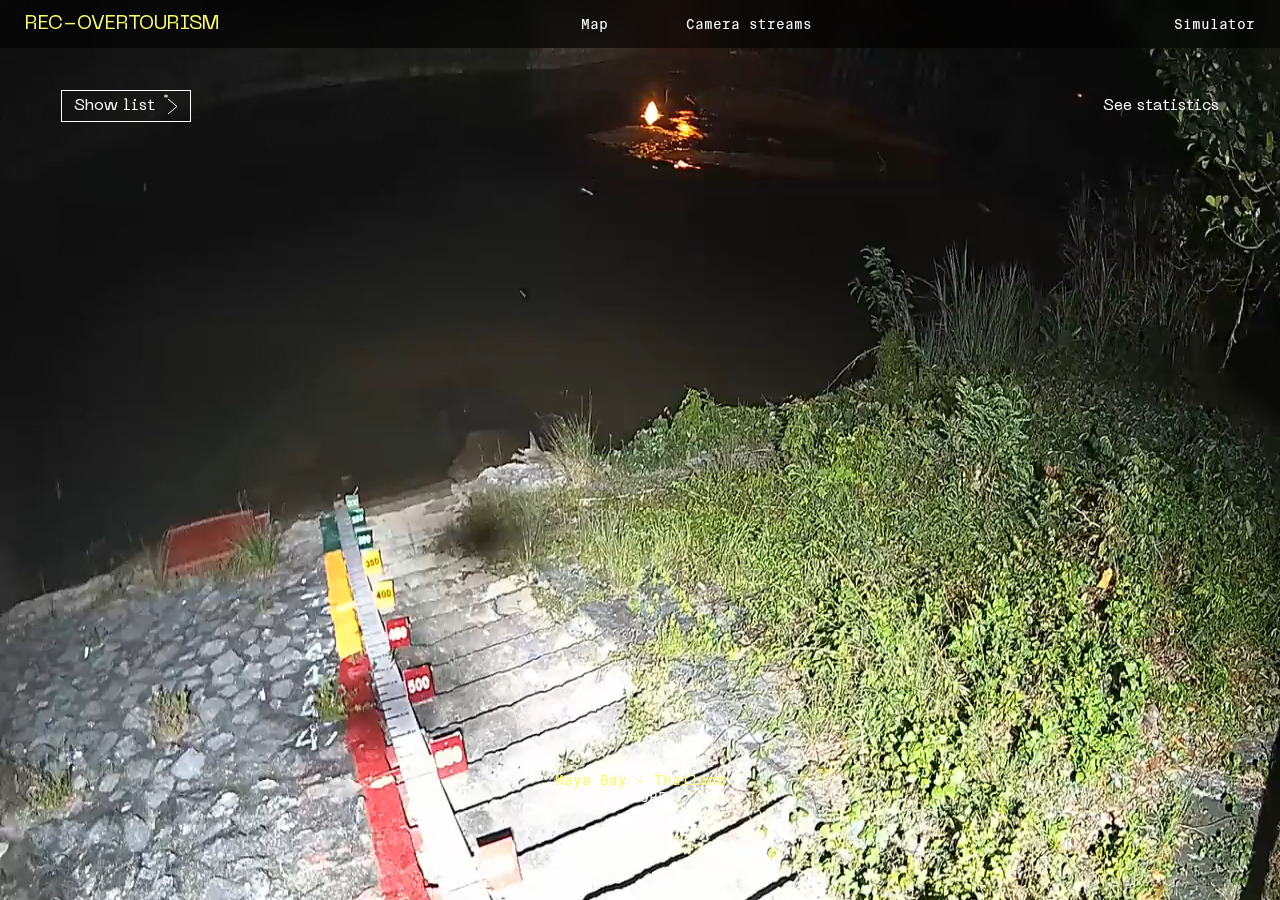
<file: destinations/mayaB.html>
<!DOCTYPE html>
<html lang="en">
<head>
    <meta charset="UTF-8">
    <meta http-equiv="X-UA-Compatible" content="IE=edge">
    <meta name="viewport" content="width=device-width, initial-scale=1.0">
    <link rel="stylesheet" href="../CSS/style.css">
    <link rel="shortcut icon" href="../assets/favicon.svg" type="image/x-icon">
    <title>REC-OVERTOURISM</title>
</head>
<body>
    <div class="topnav hidden-nav">
        <a href="../index.html" class="nav-title">REC-OVERTOURISM</a>
    
        <div class="link-section">
            <div class="link link-1">
                <a href="../pages/map.html" class="nav-item">Map</a>
            </div>
            <div class="link link-2">
                <a href="../pages/streams.html" class="nav-item2">Camera streams</a>
            </div>
        </div>

        <a href="../pages/simulator.html" class="nav-item3">Simulator</a>
    </div>

    <div class="content-wrapper">
        <div class="video-wrapper flex-display-center-center">
            <video class="player" src="../assets/videos/mayaB.mp4" alt="video" autoplay muted></video>
        </div>
        
        <div class="actual-content">
            <div class="side-bar sb-left">
                <a href="../destinations/boracay.html">
                    <div class="city-card">
                    Boracay - Philippines <br> <br>
                    <span><div class="time">443 days</div> of waiting time </span> <br> 
                    POLLUTION
                    </div>
                </a>
                <div class="line"></div>
               
                <a href="../destinations/cinqueT.html">
                    <div class="city-card">
                    Cinque Terre - Italia <br> <br>
                    <span><div class="time">243 days</div> of waiting time </span> <br> 
                    HISTORIC
                    </div>
                </a>
                <div class="line"></div>
    
                <a href="../destinations/dubrovnik.html">
                    <div class="city-card">
                    Dubrovnik - Croatia <br> <br>
                    <span><div class="time">525 days</div> of waiting time </span> <br> 
                    RESIDENTS
                    </div>
                </a>
                <div class="line"></div>
    
                <a href="../destinations/canyon.html">
                    <div class="city-card">
                    Fjadrargljufur canyon - Iceland <br> <br>
                    <span><div class="time">292 days</div> of waiting time </span> <br> 
                    NATURAL
                    </div>
                </a>
                <div class="line"></div>
    
                <a href="../destinations/mayaB.html">
                    <div class="city-card">
                    Maya Bay - Thailand <br> <br>
                    <span><div class="time">283 days</div> of waiting time </span> <br> 
                    NATURE
                    </div>
                </a>
                <div class="line"></div>
    
                <a href="../destinations/machuP.html">
                    <div class="city-card">
                    Machu Pichu - Peru <br> <br>
                    <span><div class="time">235 days</div> of waiting time </span> <br> 
                    HISTORIC
                    </div>
                </a>
                <div class="line"></div>
    
                <a href="../destinations/mallorca.html">
                    <div class="city-card">
                    Mallorca - Spain <br> <br>
                    <span><div class="time">87 days</div> of waiting time </span> <br> 
                    RESIDENTS
                    </div>
                </a>
                <div class="line"></div>
    
                <a href="../destinations/santorini.html">
                    <div class="city-card">
                    Santorini - Greece <br> <br>
                    <span><div class="time">96 days</div> of waiting time </span> <br> 
                    SOCIAL MEDIA
                    </div>
                </a>
                <div class="line"></div>
    
                <a href="../destinations/venice.html">
                    <div class="city-card">
                    Venice - Italy <br> <br>
                    <span><div class="time">431 days</div> of waiting time </span> <br> 
                    RESIDENTS
                    </div>
                </a>
            </div>

            <div class="buttons flex-display-center-sb">
                <div class="list-btn pointer animated-btn btn-text sans-regular flex-display-center-center">
                    Show list
                    <img src="../assets/arrow.svg" class="arrow"></img>
                </div>
                <div class="statistics-btn pointer btn-text sans-regular">See statistics</div>
            </div>

            <div class="where"> 
            <span> Maya Bay - Thailand </span> <br>
                NATURE
            </div>
            
            <div class="side-bar sb-right">
                <div class="waiting-time-big sans-bold">
                    283 days <span>of waiting time</span>
                    <div class="next-spot sans-regular"> Next available spot on <span class="sans-bold data-holder"> </span></div>
                    <div class="comparison-data">
                        <div class="mono-bold">Enough time to:</div>
                        Give birth and still have 13 days spare
                    </div>
                </div>

                <div class="line"></div>

                <div class="data-wrapper">
                    <div class="mono-bold">Data:</div>
                    Compare this location to:

                    <div class="location-wrapper pointer">
                        <div class="location-item location-menu flex-display-center-sb">
                            Locations
                            <img src="../assets/down.svg" alt="arrow down" class="arrow-down">
                        </div>
                        <div class="location-dropdown pointer hidden">
                            <div class="location-item location flex-display-center-sb">
                                Boracay
                                <img src="../assets/check.svg" alt="check" class="check">
                            </div>
                            <div class="location-item location flex-display-center-sb">
                                Cinque Terre
                                <img src="../assets/check.svg" alt="check" class="check">
                            </div>
                            <div class="location-item location flex-display-center-sb">
                                Dubrovnik
                                <img src="../assets/check.svg" alt="check" class="check">
                            </div>
                            <div class="location-item location flex-display-center-sb">
                                Fjadrargljufur canyon
                                <img src="../assets/check.svg" alt="check" class="check">
                            </div>
                            <div class="location-item location flex-display-center-sb">
                                Maya Bay
                                <img src="../assets/check.svg" alt="check" class="check">
                            </div>
                            <div class="location-item location flex-display-center-sb">
                                Machu Pichu
                                <img src="../assets/check.svg" alt="check" class="check">
                            </div>
                            <div class="location-item location flex-display-center-sb">
                                Mallorca
                                <img src="../assets/check.svg" alt="check" class="check">
                            </div>
                            <div class="location-item location flex-display-center-sb">
                                Santorini
                                <img src="../assets/check.svg" alt="check" class="check">
                            </div>
                        </div>
                    </div>

                    <div class="graph-wrapper">
                        <div class="axes ax-x"></div>
                        <div class="axes ax-y"></div>
                    </div>
                </div>

                <div class="line"></div>

                <div class="problem-wrapper">
                    <div class="mono-bold" style="margin-bottom: 10px;">Problem:</div>
                    <div class="sans-regular"> 
                        In 2018, realizing things had gotten out of hand, park authorities closed Maya Bay. The plan was four months of hardcore
                         rehabilitation, but experts quickly realized the damage was so severe, it would take years to properly recover. Tourist 
                         traffic had led to pollution from discarded trash and damaged coastal vegetation. But the main problem was the speedboats 
                         ferrying hordes of daytrippers into the bay and dropping their anchors onto the coral below and destroying almost half of them. 

                    </div>
                </div>

            </div>
        </div>
    </div>


<script type="text/javascript" src="https://code.jquery.com/jquery-3.6.0.js" integrity="sha256-H+K7U5CnXl1h5ywQfKtSj8PCmoN9aaq30gDh27Xc0jk=" crossorigin="anonymous"></script>
<script type="text/javascript" src="../script.js"></script>

<script>
    // DATE CALCULATOR FOR SINGLE DESTINATIONS
    var options = { year: 'numeric', month: 'long', day: 'numeric' };
    var myDate = new Date(new Date().getTime()+(283*24*60*60*1000));
    var formatDate = myDate.toLocaleDateString("en-US", options);
    $('.data-holder').html(formatDate)
</script>
</body>
</html>
</file>
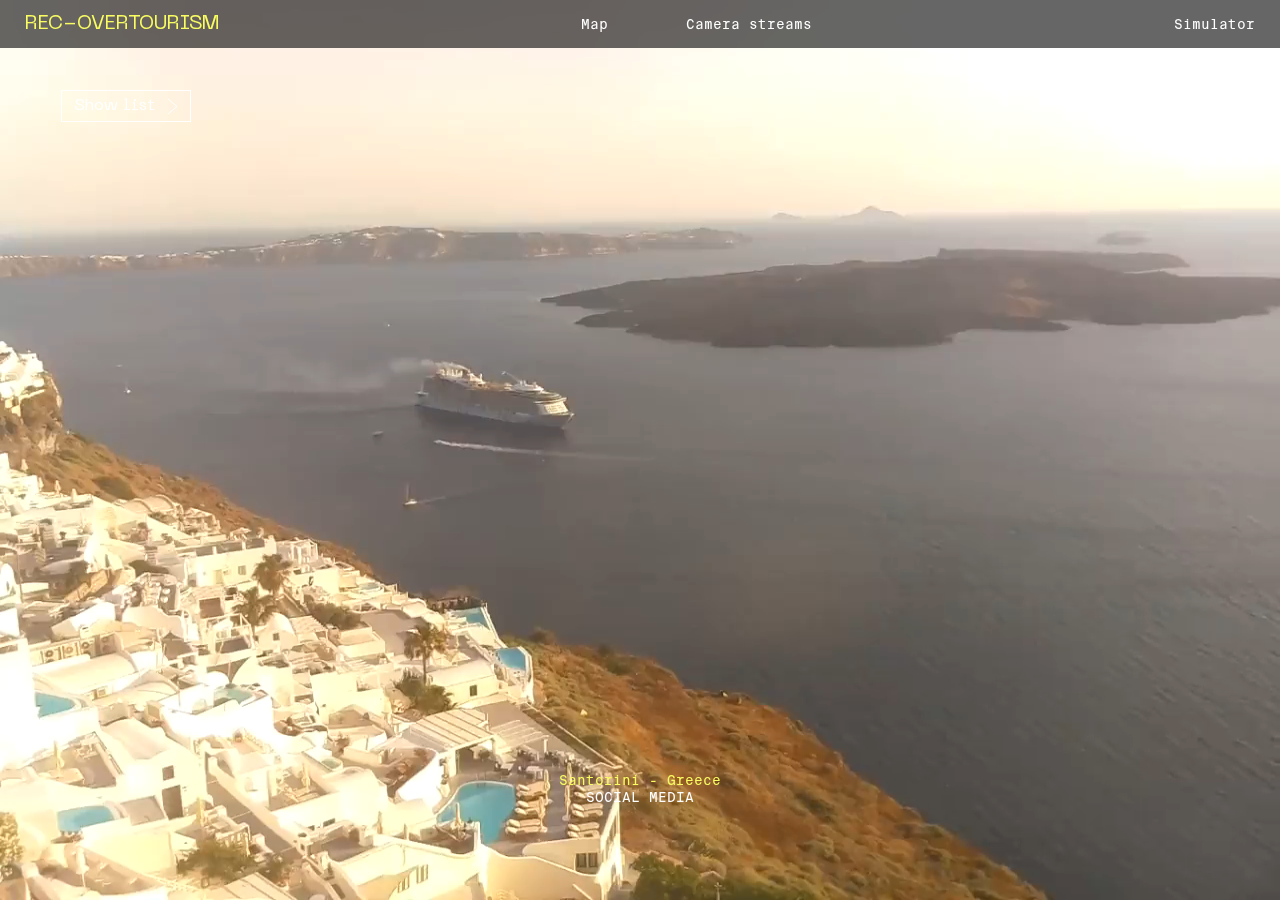
<file: destinations/santorini.html>
<!DOCTYPE html>
<html lang="en">
<head>
    <meta charset="UTF-8">
    <meta http-equiv="X-UA-Compatible" content="IE=edge">
    <meta name="viewport" content="width=device-width, initial-scale=1.0">
    <link rel="stylesheet" href="../CSS/style.css">
    <link rel="shortcut icon" href="../assets/favicon.svg" type="image/x-icon">
    <title>REC-OVERTOURISM</title>
</head>
<body>
    <div class="topnav hidden-nav">
        <a href="../index.html" class="nav-title">REC-OVERTOURISM</a>
    
        <div class="link-section">
            <div class="link link-1">
                <a href="../pages/map.html" class="nav-item">Map</a>
            </div>
            <div class="link link-2">
                <a href="../pages/streams.html" class="nav-item2">Camera streams</a>
            </div>
        </div>

        <a href="../pages/simulator.html" class="nav-item3">Simulator</a>
    </div>

    <div class="content-wrapper">
        <div class="video-wrapper flex-display-center-center">
            <video class="player" src="../assets/videos/santorini.mp4" alt="video" autoplay muted loop></video>
        </div>
        
        <div class="actual-content">
            <div class="side-bar sb-left">
                <a href="../destinations/boracay.html">
                    <div class="city-card">
                    Boracay - Philippines <br> <br>
                    <span><div class="time">443 days</div> of waiting time </span> <br> 
                    POLLUTION
                    </div>
                </a>
                <div class="line"></div>
               
                <a href="../destinations/cinqueT.html">
                    <div class="city-card">
                    Cinque Terre - Italia <br> <br>
                    <span><div class="time">243 days</div> of waiting time </span> <br> 
                    HISTORIC
                    </div>
                </a>
                <div class="line"></div>
    
                <a href="../destinations/dubrovnik.html">
                    <div class="city-card">
                    Dubrovnik - Croatia <br> <br>
                    <span><div class="time">525 days</div> of waiting time </span> <br> 
                    RESIDENTS
                    </div>
                </a>
                <div class="line"></div>
    
                <a href="../destinations/canyon.html">
                    <div class="city-card">
                    Fjadrargljufur canyon - Iceland <br> <br>
                    <span><div class="time">292 days</div> of waiting time </span> <br> 
                    NATURAL
                    </div>
                </a>
                <div class="line"></div>
    
                <a href="../destinations/mayaB.html">
                    <div class="city-card">
                    Maya Bay - Thailand <br> <br>
                    <span><div class="time">283 days</div> of waiting time </span> <br> 
                    NATURE
                    </div>
                </a>
                <div class="line"></div>
    
                <a href="../destinations/machuP.html">
                    <div class="city-card">
                    Machu Pichu - Peru <br> <br>
                    <span><div class="time">235 days</div> of waiting time </span> <br> 
                    HISTORIC
                    </div>
                </a>
                <div class="line"></div>
    
                <a href="../destinations/mallorca.html">
                    <div class="city-card">
                    Mallorca - Spain <br> <br>
                    <span><div class="time">87 days</div> of waiting time </span> <br> 
                    RESIDENTS
                    </div>
                </a>
                <div class="line"></div>
    
                <a href="../destinations/santorini.html">
                    <div class="city-card">
                    Santorini - Greece <br> <br>
                    <span><div class="time">96 days</div> of waiting time </span> <br> 
                    SOCIAL MEDIA
                    </div>
                </a>
                <div class="line"></div>
    
                <a href="../destinations/venice.html">
                    <div class="city-card">
                    Venice - Italy <br> <br>
                    <span><div class="time">431 days</div> of waiting time </span> <br> 
                    RESIDENTS
                    </div>
                </a>
            </div>

            <div class="buttons flex-display-center-sb">
                <div class="list-btn pointer animated-btn btn-text sans-regular flex-display-center-center">
                    Show list
                    <img src="../assets/arrow.svg" class="arrow"></img>
                </div>
                <div class="statistics-btn pointer btn-text sans-regular">See statistics</div>
            </div>

            <div class="where"> 
            <span> Santorini - Greece </span> <br>
                SOCIAL MEDIA
            </div>
            
            <div class="side-bar sb-right">
                <div class="waiting-time-big sans-bold">
                    96 days <span>of waiting time</span>
                    <div class="next-spot sans-regular"> Next available spot on <span class="sans-bold data-holder"> </span></div>
                    <div class="comparison-data">
                        <div class="mono-bold">Enough time to:</div>
                        Fly around the globe 50 times and still have 1 day spare
                    </div>
                </div>

                <div class="line"></div>

                <div class="data-wrapper">
                    <div class="mono-bold">Data:</div>
                    Compare this location to:

                    <div class="location-wrapper pointer">
                        <div class="location-item location-menu flex-display-center-sb">
                            Locations
                            <img src="../assets/down.svg" alt="arrow down" class="arrow-down">
                        </div>
                        <div class="location-dropdown pointer hidden">
                            <div class="location-item location flex-display-center-sb">
                                Boracay
                                <img src="../assets/check.svg" alt="check" class="check">
                            </div>
                            <div class="location-item location flex-display-center-sb">
                                Cinque Terre
                                <img src="../assets/check.svg" alt="check" class="check">
                            </div>
                            <div class="location-item location flex-display-center-sb">
                                Dubrovnik
                                <img src="../assets/check.svg" alt="check" class="check">
                            </div>
                            <div class="location-item location flex-display-center-sb">
                                Fjadrargljufur canyon
                                <img src="../assets/check.svg" alt="check" class="check">
                            </div>
                            <div class="location-item location flex-display-center-sb">
                                Maya Bay
                                <img src="../assets/check.svg" alt="check" class="check">
                            </div>
                            <div class="location-item location flex-display-center-sb">
                                Machu Pichu
                                <img src="../assets/check.svg" alt="check" class="check">
                            </div>
                            <div class="location-item location flex-display-center-sb">
                                Mallorca
                                <img src="../assets/check.svg" alt="check" class="check">
                            </div>
                            <div class="location-item location flex-display-center-sb">
                                Santorini
                                <img src="../assets/check.svg" alt="check" class="check">
                            </div>
                        </div>
                    </div>

                    <div class="graph-wrapper">
                        <div class="axes ax-x"></div>
                        <div class="axes ax-y"></div>
                    </div>
                </div>

                <div class="line"></div>

                <div class="problem-wrapper">
                    <div class="mono-bold" style="margin-bottom: 10px;">Problem:</div>
                    <div class="sans-regular"> 
                        A recent report on “overtourism” by the EU’s transport committee warned that the island is failing
                         to manage the increasing numbers, spelling disaster for the local community and the environment, 
                         and putting “the future of the destination at risk.” Since from April to October, the pretty paved 
                         pathways decorating the cliff face at Oia, are packed with thousands of visitors whipping out their smartphones 
                         to take the exact same picture. To make the situation even worse, the island is repeatedly plagued by traffic jams 
                         in the summer months, housing prices have risen so much that employers are having to build new accommodation just for their staff.

                    </div>
                </div>

            </div>
        </div>
    </div>


<script type="text/javascript" src="https://code.jquery.com/jquery-3.6.0.js" integrity="sha256-H+K7U5CnXl1h5ywQfKtSj8PCmoN9aaq30gDh27Xc0jk=" crossorigin="anonymous"></script>
<script type="text/javascript" src="../script.js"></script>

<script>
    // DATE CALCULATOR FOR SINGLE DESTINATIONS
    var options = { year: 'numeric', month: 'long', day: 'numeric' };
    var myDate = new Date(new Date().getTime()+(96*24*60*60*1000));
    var formatDate = myDate.toLocaleDateString("en-US", options);
    $('.data-holder').html(formatDate)
</script>
</body>
</html>
</file>
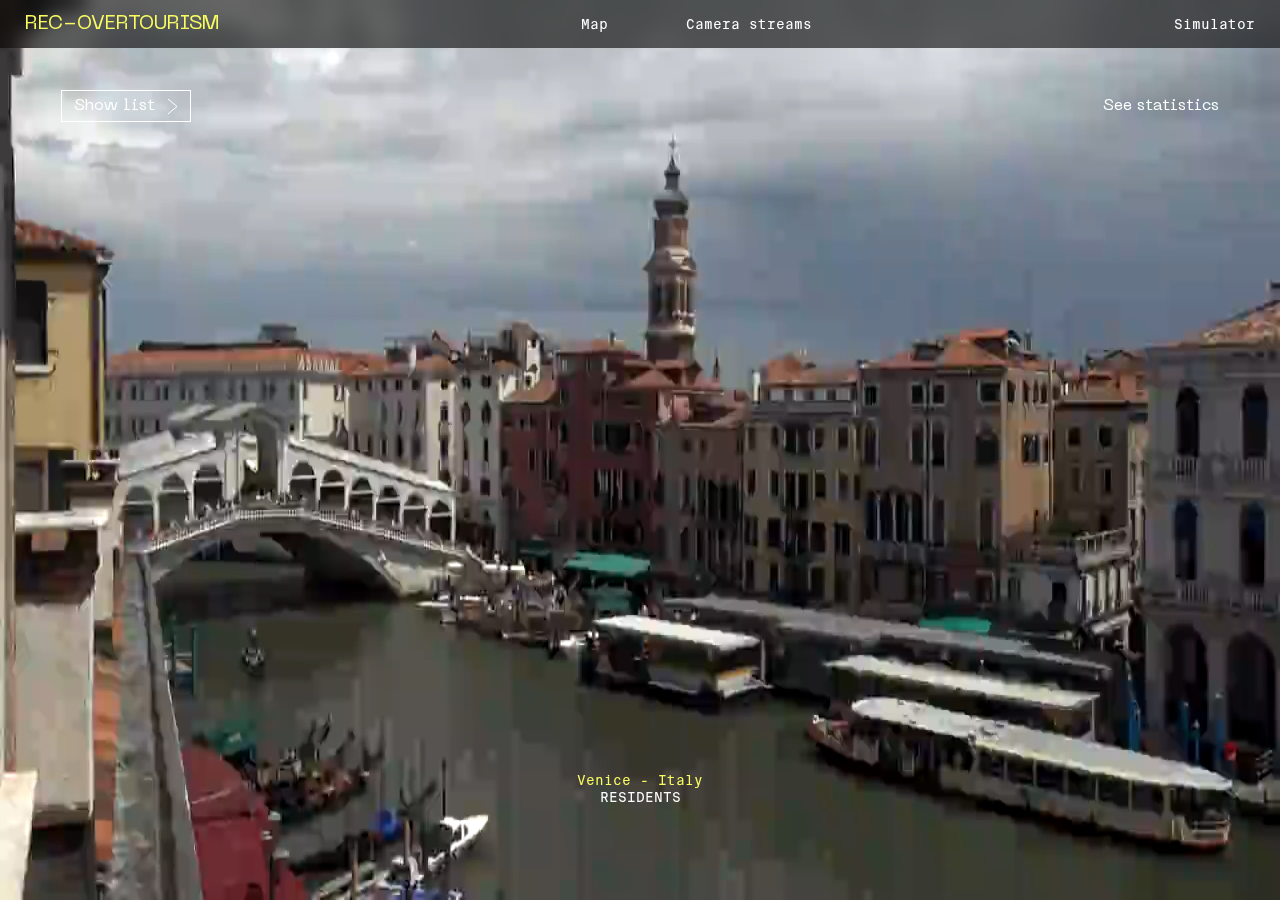
<file: destinations/venice.html>
<!DOCTYPE html>
<html lang="en">
<head>
    <meta charset="UTF-8">
    <meta http-equiv="X-UA-Compatible" content="IE=edge">
    <meta name="viewport" content="width=device-width, initial-scale=1.0">
    <link rel="stylesheet" href="../CSS/style.css">
    <link rel="shortcut icon" href="../assets/favicon.svg" type="image/x-icon">
    <title>REC-OVERTOURISM</title>
</head>
<body>
    <div class="topnav hidden-nav">
        <a href="../index.html" class="nav-title">REC-OVERTOURISM</a>
    
        <div class="link-section">
            <div class="link link-1">
                <a href="../pages/map.html" class="nav-item">Map</a>
            </div>
            <div class="link link-2">
                <a href="../pages/streams.html" class="nav-item2">Camera streams</a>
            </div>
        </div>

        <a href="../pages/simulator.html" class="nav-item3">Simulator</a>
    </div>

    <div class="content-wrapper">
        <div class="video-wrapper flex-display-center-center">
            <video class="player" src="../assets/videos/venice.mp4" alt="video" autoplay muted></video>
        </div>
        
        <div class="actual-content">
            <div class="side-bar sb-left">
                <a href="../destinations/boracay.html">
                    <div class="city-card">
                    Boracay - Philippines <br> <br>
                    <span><div class="time">443 days</div> of waiting time </span> <br> 
                    POLLUTION
                    </div>
                </a>
                <div class="line"></div>
               
                <a href="../destinations/cinqueT.html">
                    <div class="city-card">
                    Cinque Terre - Italia <br> <br>
                    <span><div class="time">243 days</div> of waiting time </span> <br> 
                    HISTORIC
                    </div>
                </a>
                <div class="line"></div>
    
                <a href="../destinations/dubrovnik.html">
                    <div class="city-card">
                    Dubrovnik - Croatia <br> <br>
                    <span><div class="time">525 days</div> of waiting time </span> <br> 
                    RESIDENTS
                    </div>
                </a>
                <div class="line"></div>
    
                <a href="../destinations/canyon.html">
                    <div class="city-card">
                    Fjadrargljufur canyon - Iceland <br> <br>
                    <span><div class="time">292 days</div> of waiting time </span> <br> 
                    NATURAL
                    </div>
                </a>
                <div class="line"></div>
    
                <a href="../destinations/mayaB.html">
                    <div class="city-card">
                    Maya Bay - Thailand <br> <br>
                    <span><div class="time">283 days</div> of waiting time </span> <br> 
                    NATURE
                    </div>
                </a>
                <div class="line"></div>
    
                <a href="../destinations/machuP.html">
                    <div class="city-card">
                    Machu Pichu - Peru <br> <br>
                    <span><div class="time">235 days</div> of waiting time </span> <br> 
                    HISTORIC
                    </div>
                </a>
                <div class="line"></div>
    
                <a href="../destinations/mallorca.html">
                    <div class="city-card">
                    Mallorca - Spain <br> <br>
                    <span><div class="time">87 days</div> of waiting time </span> <br> 
                    RESIDENTS
                    </div>
                </a>
                <div class="line"></div>
    
                <a href="../destinations/santorini.html">
                    <div class="city-card">
                    Santorini - Greece <br> <br>
                    <span><div class="time">96 days</div> of waiting time </span> <br> 
                    SOCIAL MEDIA
                    </div>
                </a>
                <div class="line"></div>
    
                <a href="../destinations/venice.html">
                    <div class="city-card">
                    Venice - Italy <br> <br>
                    <span><div class="time">431 days</div> of waiting time </span> <br> 
                    RESIDENTS
                    </div>
                </a>
            </div>

            <div class="buttons flex-display-center-sb">
                <div class="list-btn pointer animated-btn btn-text sans-regular flex-display-center-center">
                    Show list
                    <img src="../assets/arrow.svg" class="arrow"></img>
                </div>
                <div class="statistics-btn pointer btn-text sans-regular">See statistics</div>
            </div>

            <div class="where"> 
            <span> Venice - Italy </span> <br>
                RESIDENTS
            </div>
            
            <div class="side-bar sb-right">
                <div class="waiting-time-big sans-bold">
                    431 days <span> <br> of waiting time</span>
                    <div class="next-spot sans-regular"> Next available spot on <span class="sans-bold data-holder"> </span></div>
                    <div class="comparison-data">
                        <div class="mono-bold">Enough time to:</div>
                        Get a C2 in English starting from 0 and still have 98 days spare
                    </div>
                </div>

                <div class="line"></div>

                <div class="data-wrapper">
                    <div class="mono-bold">Data:</div>
                    Compare this location to:

                    <div class="location-wrapper pointer">
                        <div class="location-item location-menu flex-display-center-sb">
                            Locations
                            <img src="../assets/down.svg" alt="arrow down" class="arrow-down">
                        </div>
                        <div class="location-dropdown pointer hidden">
                            <div class="location-item location flex-display-center-sb">
                                Boracay
                                <img src="../assets/check.svg" alt="check" class="check">
                            </div>
                            <div class="location-item location flex-display-center-sb">
                                Cinque Terre
                                <img src="../assets/check.svg" alt="check" class="check">
                            </div>
                            <div class="location-item location flex-display-center-sb">
                                Dubrovnik
                                <img src="../assets/check.svg" alt="check" class="check">
                            </div>
                            <div class="location-item location flex-display-center-sb">
                                Fjadrargljufur canyon
                                <img src="../assets/check.svg" alt="check" class="check">
                            </div>
                            <div class="location-item location flex-display-center-sb">
                                Maya Bay
                                <img src="../assets/check.svg" alt="check" class="check">
                            </div>
                            <div class="location-item location flex-display-center-sb">
                                Machu Pichu
                                <img src="../assets/check.svg" alt="check" class="check">
                            </div>
                            <div class="location-item location flex-display-center-sb">
                                Mallorca
                                <img src="../assets/check.svg" alt="check" class="check">
                            </div>
                            <div class="location-item location flex-display-center-sb">
                                Santorini
                                <img src="../assets/check.svg" alt="check" class="check">
                            </div>
                        </div>
                    </div>

                    <div class="graph-wrapper">
                        <div class="axes ax-x"></div>
                        <div class="axes ax-y"></div>
                    </div>
                </div>

                <div class="line"></div>

                <div class="problem-wrapper">
                    <div class="mono-bold" style="margin-bottom: 10px;">Problem:</div>
                    <div class="sans-regular"> 
                        Venice, known also as “The most serene” is slowly turning into the exact opposite and that’s because too 
                        many people visiting the same place at the same time. Around 20 million visitors flood in each year; on its 
                        busiest days, around 120,000 people visit this city which is home to just 55,000 permanent residents, making it 
                        unbearable for them. Many of these tourists stick to the famous landmarks as the Rialto Bridge or St Mark’s Square, 
                        further concentrating numbers into a tiny footprint. This damages Venice’s fragile buildings, strains its 
                        infrastructure, inhibits local people from going about their business, and makes for a terrible visitor experience, 
                        clearly impacting also tourists.
                    </div>
                </div>

            </div>
        </div>
    </div>


<script type="text/javascript" src="https://code.jquery.com/jquery-3.6.0.js" integrity="sha256-H+K7U5CnXl1h5ywQfKtSj8PCmoN9aaq30gDh27Xc0jk=" crossorigin="anonymous"></script>
<script type="text/javascript" src="../script.js"></script>

<script>
    // DATE CALCULATOR FOR SINGLE DESTINATIONS
    var options = { year: 'numeric', month: 'long', day: 'numeric' };
    var myDate = new Date(new Date().getTime()+(431*24*60*60*1000));
    var formatDate = myDate.toLocaleDateString("en-US", options);
    $('.data-holder').html(formatDate)
</script>
</body>
</html>
</file>
<file: CSS/style.css>
@font-face {
    font-family: 'Suisse Intl thin';
        src: url('font/Suisse Intl Mono/thin/SuisseIntlMono-Thin.eot') format('eot'),
             url('font/Suisse Intl Mono/thin/SuisseIntlMono-Thin.svg') format('svg'),
             url('font/Suisse Intl Mono/thin/SuisseIntlMono-Thin.ttf') format('ttf'),
             url('font/Suisse Intl Mono/thin/SuisseIntlMono-Thin.woff') format('woff'),
             url('font/Suisse Intl Mono/thin/SuisseIntlMono-Thin.woff2') format('woff2');
}
@font-face {
    font-family: 'Suisse Intl regular';
        src: url('font/Suisse Intl Mono/regular/SuisseIntlMono-Regular.eot') format('eot'),
             url('font/Suisse Intl Mono/regular/SuisseIntlMono-Regular.svg') format('svg'),
             url('font/Suisse Intl Mono/regular/SuisseIntlMono-Regular.ttf') format('ttf'),
             url('font/Suisse Intl Mono/regular/SuisseIntlMono-Regular.woff') format('woff'),
             url('font/Suisse Intl Mono/regular/SuisseIntlMono-Regular.woff2') format('woff2');
}
@font-face {
    font-family: 'Suisse Intl bold';
        src: url('font/Suisse Intl Mono/bold/SuisseIntlMono-Bold.eot') format('eot'),
             url('font/Suisse Intl Mono/bold/SuisseIntlMono-Bold.svg') format('svg'),
             url('font/Suisse Intl Mono/bold/SuisseIntlMono-Bold.ttf') format('ttf'),
             url('font/Suisse Intl Mono/bold/SuisseIntlMono-Bold.woff') format('woff'),
             url('font/Suisse Intl Mono/bold/SuisseIntlMono-Bold.woff2') format('woff2');
}
@font-face {
    font-family: 'Neue Machina regular';
        src: url('font/Neue Machina/regular/NeueMachina-Regular.eot') format('eot'),
             url('font/Neue Machina/regular/NeueMachina-Regular.svg') format('svg'),
             url('font/Neue Machina/regular/NeueMachina-Regular.ttf') format('ttf'),
             url('font/Neue Machina/regular/NeueMachina-Regular.woff') format('woff'),
             url('font/Neue Machina/regular/NeueMachina-Regular.woff2') format('woff2');
}
@font-face {
    font-family: 'Neue Machina medium';
        src: url('font/Neue Machina/medium/NeueMachina-Medium.eot') format('eot'),
             url('font/Neue Machina/medium/NeueMachina-Medium.svg') format('svg'),
             url('font/Neue Machina/medium/NeueMachina-Medium.ttf') format('ttf'),
             url('font/Neue Machina/medium/NeueMachina-Medium.woff') format('woff'),
             url('font/Neue Machina/medium/NeueMachina-Medium.woff2') format('woff2');
}
@font-face {
    font-family: 'Neue Machina bold';
        src: url('font/Neue Machina/bold/NeueMachina-Bold.eot') format('eot'),
             url('font/Neue Machina/bold/NeueMachina-Bold.svg') format('svg'),
             url('font/Neue Machina/bold/NeueMachina-Bold.ttf') format('ttf'),
             url('font/Neue Machina/bold/NeueMachina-Bold.woff') format('woff'),
             url('font/Neue Machina/bold/NeueMachina-Bold.woff2') format('woff2');
}

:root {
    --sans-font: Neue Machina medium;
    --mono-font: Suisse Intl regular;
    --navbar-height: 48px;
    --yellow: #F9FD60;
    --grey: #c4c4c4
}

*, body{
    box-sizing: border-box;
    margin: 0;
    padding: 0;
    font-family: var(--mono-font);
    font-size: 0.92rem;
    color: white;
    scroll-behavior: smooth;
    /* cursor: url('cursor.svg'), auto; */
}
body{
    background-color: var(--grey);
    /* cursor: url('cursor.svg'), auto; */
}
a {
    text-decoration: none;
    color: black;
}
/* TEMPLATE */
.flex-display-center-center{
    display: flex;
    align-content: center; /* cross axis of container - V */
    align-items: center; /* all children on cross axis - vertical center*/
    justify-content: center; /* main axis of conatiner - H */
}
.flex-display-center-start{
    display: flex;
    align-content: center; /* cross axis of container - V */
    align-items: center; /* all children on cross axis - vertical center*/
    justify-content: flex-start; /* main axis of conatiner - H */
}
.flex-display-center-sb{
    display: flex;
    align-content: center; /* cross axis of container - V */
    align-items: center; /* all children on cross axis - vertical center*/
    justify-content: space-between; /* main axis of conatiner - H */
}
.flex-display-start-center{
    display: flex;
    align-content: flex-start; /* cross axis of container - V */
    align-items: flex-start; /* all children on cross axis - vertical center*/
    justify-content: center; /* main axis of conatiner - H */
}
.flex-display-start-start{
    display: flex;
    align-content: flex-start; /* cross axis of container - V */
    align-items: flex-start; /* all children on cross axis - vertical center*/
    justify-content: start; /* main axis of conatiner - H */
}
.flex-display-sa-start{
    display: flex;
    align-content: center; /* cross axis of container - V */
    align-items: flex-start; /* all children on cross axis - vertical center*/
    justify-content: space-around; /* main axis of conatiner - H */
}
.flex-display-sa-center{
    display: flex;
    align-content: center; /* cross axis of container - V */
    align-items: center; /* all children on cross axis - vertical center*/
    justify-content: space-around; /* main axis of conatiner - H */
}
.flex-display-sb-center{
    display: flex;
    align-content: center; /* cross axis of container - V */
    align-items: center; /* all children on cross axis - vertical center*/
    justify-content: space-between; /* main axis of conatiner - H */
}
.column{
    flex-direction: column;
}
.wrap{
    flex-wrap: wrap;
}
.btn-text{
    font-size: 16px;
}
.underlined{
    text-decoration: underline;
}
.pointer{
    cursor: pointer;
}


.topnav{
    width: 100%;
    height:var(--navbar-height);
    position: fixed;
    display: flex;
    z-index: 20000;
    align-items: center;
    justify-content: space-between;
    background: rgba(0, 0, 0, 0.6);
    backdrop-filter: blur(10px);
    padding: 0 25px;
}
.topnav a {
    color: white;
    font-family: var(--mono-font);
}
.nav-title{
    font-family: Neue Machina regular !important;
    font-size: 20px;
    color: var(--yellow) !important;
}
.popUp-index{
    position: absolute;
    left: 50%;
    top: 50%;
    transform: translate(-50%, -50%);
    background-color: var(--grey);
    width: 45%;
    border: 1px solid var(--yellow);
}
.close{
    margin-bottom: 9%;
    font-size: 1.1rem;
}
.scroll-cue{
    position: absolute;
    top:90%;
    left: 50%;
    z-index: 10;
    transform: translateX(-50%);
}
.link-section{
    display: flex;
    width: 25%;
    justify-content: space-around;
}
.link{
    display: flex;
}

.content-wrapper{
    height: 100vh;
    width: 100vw;
    background-color: #333;
}

.video-wrapper{
   position: absolute; 
   height: 100vh;
   width: 100vw;
}
.player{
    /* position: relative; */
    width: 100%;
    height: 100%;
    max-height: 100%;
    object-fit: fill;
}
.video-wrapper img{
    height: 100%;
    width: 100%;
}

.destinations{
    position: absolute;
    margin: 12% 0 0 10%;
    width: 80%;
    height: 75vh;
    overflow: scroll;
}
.destinations::-webkit-scrollbar {
    display: none;
}
.place{
    align-items: baseline;
    margin: 8% 0 0;
    padding-bottom: 30%;
    cursor: url('cursor-enter.svg'), auto;
}
.yellow-text{
    color: var(--yellow);
}
.left-info{
    width: 85%;
}
.header{
    margin-bottom: 2%;
    justify-content: flex-start;
}
.square{
    width: 14px;
    height: 14px;
    margin-right: 2%;
    background-color: var(--yellow);
    display: none;
}
.on-screen{
    display: inline;
}
.destination-title{
    font-size: 36px;
}

.btn{
    border: 1px solid white;
    padding: 6px 18px 3px 18px;
    width: fit-content;
}

/* SINGLE LOCATIONS */

.actual-content{
    height: calc(100% - 48px);
    width: 100%;
    transform: translateY(48px);
    display: flex;
    align-items: flex-start;
}
.where{
    position: absolute;
    top: 85%;
    left: 50%;
    text-align: center;
    transform: translateX(-50%);
}
.where span{
    color: var(--yellow);
}

.buttons{
    position: relative;
    transform: translateY(42px);
    width: 100%;
    padding: 0 25px;
    z-index: 10;
}
.list-btn{
    border: 1px solid white;
    padding: 6px 12px;
}
.arrow{
    margin-left: 12px;
    -webkit-transition: all .4s ease;
    transition: all .4s ease;
}
.statistics-btn{
    /* text-decoration: underline; */
}

.side-bar{
    height: 100%;
    padding: 18px;
    width: 0%;
    z-index: 10;
    background: rgba(0, 0, 0, 0.6);
    backdrop-filter: blur(10px);
    -webkit-transition: all .3s ease;
    transition: all .3s ease;
    visibility: hidden;
    opacity: 0;
    overflow: scroll;
    -ms-overflow-style: none;
    scrollbar-width: none; 
}
.side-bar::-webkit-scrollbar {
    display: none;
}
.city-card{
    display: flex;
    flex-direction: column;
}
.city-card span{
    font-family: var(--sans-font);
    font-size: 12px;
}
.time{
    font-family: inherit;
    font-size: 24px;
    margin-bottom: 4px;
}
.line{
    width: 100%;
    height: 1px;
    margin: 12px 0 42px 0;
    background-color: white;
}

.unfolded{
    visibility: visible;
    opacity: 1;
    width: 24%;
}
.rotate{
    transform: rotate(180deg);
    transition: all 0.4s ease;
}

.waiting-time-big{
    font-size: 38px;
    line-height: 20px;
    margin-top: 12px;
}
.next-spot{
    margin-top: 24px;
    font-family: Neue Machina regular;
}
.comparison-data{
    margin-top: 24px;
}
.sans-bold{
    font-family: Neue Machina bold;
}
.mono-bold{
    font-family: Suisse Intl bold;
}
.sans-regular{
    font-family: Neue Machina regular;
    line-height: 18px;
}

.location-wrapper{
    position: relative;
}
.location-item{
    width: 100%;
    min-height: 28px;
    background-color: white;
    color: black;
    padding: 4px 10px;
    border: 1px solid black;
    margin-bottom: -0.5px;
    cursor: pointer;
}
.location-menu{
    margin-top: 12px;
    height: 32px;
}
.arrow-down{
    transition: all 0.4s ease;
}
.location-dropdown{
    position: absolute;
    width: 100%;
    z-index: 10;
}
.hidden{
    display: none;
}
.check{
    opacity: 0;
}
.vis{
    opacity: 1;
}

/* DATA */
.graph-wrapper{
    margin: 64px 0 24px;
    position: relative;
}
.ax-x{
    height: 180px;
    width: 1px;
    background-color: white;
    transform: translateY(5%)
}
.ax-y{
    width: 100%;
    height: 1px;
    background-color: white;
    transform: translateX(-5%);
}
.first-bar{
    width: 50%;
    height: 30px;
    background-color: white;
    position: absolute;
}

/* MAP */
.map-container{
    position: absolute;
    width: 86vw;
    height: 85vh;
    margin: 6% 7% 0;
    align-items: flex-start;
    justify-content: flex-start;
}
#map{
    height: 100%;
    width: 100%;
    position: absolute;
}
.marker {
    background-image: url('../assets/pin.svg');
    background-size: contain;
    background-repeat: no-repeat;
    width: 27px;
    height: 32px;
    border-radius: 50%;
    cursor: pointer;
}
.mapboxgl-popup{
    width: 45%;
}
.mapboxgl-popup-content{
    background-color: var(--grey);
}
.mapboxgl-popup-anchor-bottom .mapboxgl-popup-tip{
    border-top-color: var(--grey);
}
.mapboxgl-popup-anchor-top .mapboxgl-popup-tip{
    border-bottom-color: var(--grey);
}
.mapboxgl-popup-close-button{
    color: black;
    top: calc(10px + 2%);
    right: 10px;
    height: 22px;
    width: 22px;
    
}
.popUp{
    /* width: 100%; */
    padding: 2%;
    z-index: 10;
}
.popUp *{
    color: black;
}
.popUp-title{
    font-family: Suisse Intl bold;
    margin-bottom: 9%;
}
.popUp-footer{
    margin-top: 5%;
}
.stream-button{
    border: 1px solid black;
}
.reason{
    color: var(--yellow);
}

/* SIMULATOR */
.content-wrapper-simulator{
    padding: 0 25px;
    width: 100vw;
    transform: translateY(15vh);
}
.content-wrapper-simulator *{
    color: black;
}
.page-title{
    font-size: 3rem;
    width: 40%;
}
.simulator-wrapper{
    width: 70%;
    margin: 5% auto 0%;
    padding: 1.8% 3%;
    background-color: white;
}
.sim-header{
    align-items: baseline;
}
.disclaimer{
    color: var(--grey);
    width: 35%;
    text-align: end;
}
.sim-line{
    background-color: var(--grey);
    height: 1.5px;
    width: 100%;
    margin: 6% 0;
}

/* SLIDER SECTION */
.duration-section{
    margin-top: 8%;
}
.slider{
    margin: 5% auto;
    width: 75%;
}
.actual-slider{
    width: 100%;
    margin: -6% 3% 0;
    -webkit-appearance: none;
    height: 3px;
    background: black;
    opacity: 0.8;
    -webkit-transition: .2s;
    transition: opacity .2s;
}
.actual-slider:hover{
    opacity: 1;
}
.actual-slider::-webkit-slider-thumb {
    -webkit-appearance: none;
    appearance: none;
    width: 16px;
    height: 16px;
    border-radius: 50%;
    background-color: black;
    cursor: pointer;
}

/* TRAVEL TYPE SECTION */
.button-row{
    margin: 4% auto;
    width: 80%;
}
.unselected-button{
    border: 1px solid var(--grey);
    width: 26%;
    min-width: 160px;
}
.unselected-button:nth-child(2){
    margin: 0 4%;
}


/* TRAVEL MEANS SECTION */
.travelM-button{
    height: 120px;
    justify-content: space-between;
    padding: 14px 14px 17px;
}
.travelM-button:focus{
    border: 1px solid black;
}
.travelM-icon{
    width: 30px;
}

/* TRAVEL MEANS OPTIONS */
.inner-section{
    margin: 4% auto;
    width: 80%;
    height: 200px;
    align-items: stretch;
}
.inner-section-content{
    width: 70%;
}
.inner-section-title{
    font-size: 22px;
    line-height: 28px;
}
.inner-section-description{
    font-size: 14px;
    color: var(--grey);
}

/* CHECKBOX SHIT */
.switch {
    position: relative;
    display: inline-block;
    width: 40px;
    height: 20px;
}
.switch input { 
    opacity: 0;
    width: 0;
    height: 0;
}
.checkbox-slider {
    position: absolute;
    top: 0;
    left: 0px;
    right: 0;
    bottom: 0;
    background-color: #ccc;
    -webkit-transition: .4s;
    transition: .4s;
}
.checkbox-slider:before {
    position: absolute;
    content: "";
    height: 15px;
    width: 15px;
    left: 2px;
    bottom: 2.5px;
    background-color: white;
    -webkit-transition: .2s;
    transition: .2s;
}
input:checked + .checkbox-slider {
    background-color: black;
}
input:checked + .checkbox-slider:before {
    -webkit-transform: translateX(20px);
    -ms-transform: translateX(20px);
    transform: translateX(20px);
}

/* BUTTON SECTION */
.button-section{
    padding: 4% 0;
}
.disabled{
    border: 1px solid var(--grey);
    color: var(--grey);
}
.primary-btn{
    background-color: black;
    color: white;
    border: 1px solid black;
}
/* ANIMATIONS */
.selected-btn{
    border: 1px solid black;
}


/* RESULTS */
.results-section{
    background-color: var(--yellow);
    width: 70%;
    margin: 0 auto;
    padding: 2% 3%;
    transition: all 0.3s ease;
}
.results-wrapper{
    margin: 4% auto;
    align-items: baseline;
}

/* GOOD PRACTICES */
.high-section{
    height: 100vh;
}
.good-practices{
    margin: 10% 0;
}
.card-wrapper{
    width: 45%;
    align-content: space-around;
    flex-wrap: wrap;
}
.card{
    width: 45%;
    height: 140px;
    padding: 3% 4%;
    margin: 4% 0;
    border-radius: 14px;
    box-shadow: 0px 4px 12px rgba(0, 0, 0, 0.12);
    position: relative;
}
.tour-op-icon{
    position: absolute;
    right: 3%;
    color: yellow;
    font-size: 18px;
}
.tour-op-sig{
    color: yellow;
}
.nmbr{
    font-size: 32px;
}
.txt-card{
    font-size: 1rem;
}
.txt-explanation{
    width: 40%;
}

.damages-wrapper{
    height: 10vh;
    width: 100%;
}
.damage{
    border: 1px solid black;
    padding: 1% 1.5%;
}
.inner-expl{
    margin-bottom: 10%;
    font-family: inherit;
}


/* SINGLE STREAM SECTION */
.single-stream-card{
    width: 25%;
    height: calc((100vh - 48px)/3);
    position: relative;
}
.single-str-vid-wrapper{
    position: absolute;
    height: 100%;
    overflow: hidden;
    display: flex;
}
.player-single-str{
    height: 120%;
    width: 210%;
    -webkit-filter: grayscale(100%);
    filter: grayscale(100%);    
}
.stream-info{
    position: absolute;
    height: 100%;
    padding: 10% 5%;
    justify-content: space-between;
    z-index: 10;
}
.loc-tb-added-card{
    height: calc((100vh - 48px)/3);
    padding: 1%;
    width: 25%;
    flex-grow: 3;
    /* display: flex;
    flex-wrap: wrap; */
}
.sad{
    font-size: 40px;
    color: black;
}
.noBW{
    -webkit-filter: grayscale(0%);
    filter: grayscale(0%); 
}
</file>
